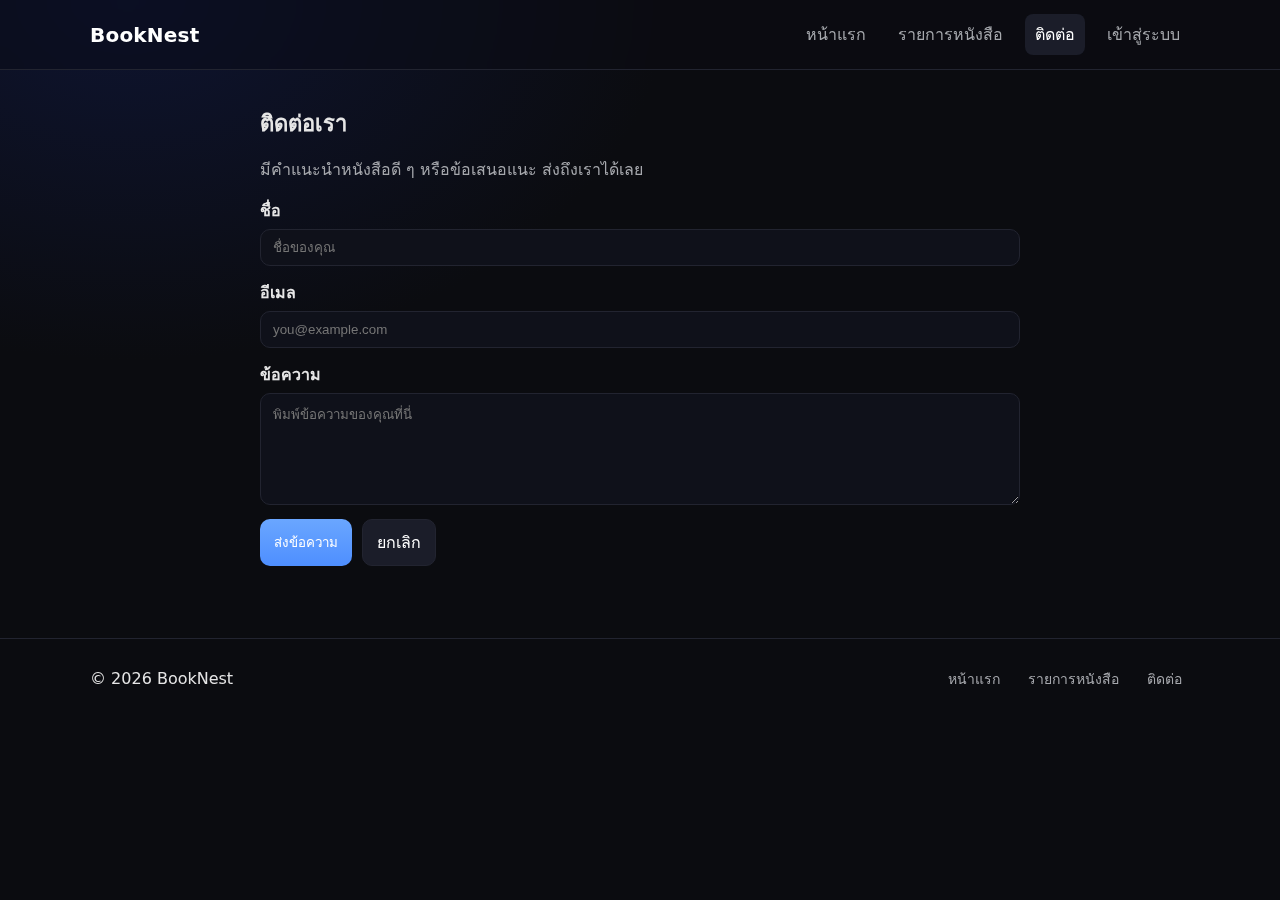
<file: contact.html>
<!doctype html>
<html lang="th">
  <head>
    <meta charset="utf-8" />
    <meta name="viewport" content="width=device-width, initial-scale=1" />
    <title>BookNest | ติดต่อ</title>
    <meta name="description" content="ติดต่อทีมงาน BookNest เพื่อแนะนำหนังสือหรือสอบถามข้อมูล" />
    <link rel="stylesheet" href="./assets/css/styles.css" />
  </head>
  <body>
    <header class="site-header">
      <div class="container header-inner">
        <a class="brand" href="./index.html">BookNest</a>
        <nav class="nav">
          <a href="./index.html">หน้าแรก</a>
          <a href="./books.html">รายการหนังสือ</a>
          <a href="./contact.html" aria-current="page">ติดต่อ</a>
          <a href="./login.html" id="loginLink">เข้าสู่ระบบ</a>
          <a href="./profile.html" id="profileLink" style="display: none;">โปรไฟล์</a>
          <a href="#" id="logoutLink" style="display: none;">ออกจากระบบ</a>
        </nav>
      </div>
    </header>

    <main class="section">
      <div class="container narrow">
        <h1 class="section-title">ติดต่อเรา</h1>
        <p class="muted">มีคำแนะนำหนังสือดี ๆ หรือข้อเสนอแนะ ส่งถึงเราได้เลย</p>

        <form class="form" action="mailto:example@example.com" method="post">
          <div class="form-row">
            <label for="name">ชื่อ</label>
            <input id="name" name="name" type="text" placeholder="ชื่อของคุณ" required />
          </div>
          <div class="form-row">
            <label for="email">อีเมล</label>
            <input id="email" name="email" type="email" placeholder="you@example.com" required />
          </div>
          <div class="form-row">
            <label for="message">ข้อความ</label>
            <textarea id="message" name="message" rows="6" placeholder="พิมพ์ข้อความของคุณที่นี่"></textarea>
          </div>
          <div class="form-actions">
            <button class="btn btn-primary" type="submit">ส่งข้อความ</button>
            <a class="btn" href="./index.html">ยกเลิก</a>
          </div>
        </form>
      </div>
    </main>

    <footer class="site-footer">
      <div class="container footer-inner">
        <p>© <span id="year"></span> BookNest</p>
        <nav class="nav small">
          <a href="./index.html">หน้าแรก</a>
          <a href="./books.html">รายการหนังสือ</a>
          <a href="./contact.html">ติดต่อ</a>
        </nav>
      </div>
    </footer>

    <script>
      document.getElementById('year').textContent = new Date().getFullYear();
      
      // ตรวจสอบสถานะการล็อกอิน
      function checkAuthStatus() {
        const isLoggedIn = localStorage.getItem('isLoggedIn');
        const loginLink = document.getElementById('loginLink');
        const profileLink = document.getElementById('profileLink');
        const logoutLink = document.getElementById('logoutLink');
        
        if (isLoggedIn) {
          loginLink.style.display = 'none';
          profileLink.style.display = 'inline-block';
          logoutLink.style.display = 'inline-block';
        } else {
          loginLink.style.display = 'inline-block';
          profileLink.style.display = 'none';
          logoutLink.style.display = 'none';
        }
      }
      
      // จัดการการออกจากระบบ
      document.getElementById('logoutLink').addEventListener('click', function(e) {
        e.preventDefault();
        
        if (confirm('คุณต้องการออกจากระบบหรือไม่?')) {
          localStorage.removeItem('isLoggedIn');
          localStorage.removeItem('userEmail');
          localStorage.removeItem('userRole');
          
          alert('ออกจากระบบแล้ว');
          checkAuthStatus();
        }
      });
      
      // ตรวจสอบสถานะเมื่อโหลดหน้า
      checkAuthStatus();
    </script>
  </body>
  </html>
</file>
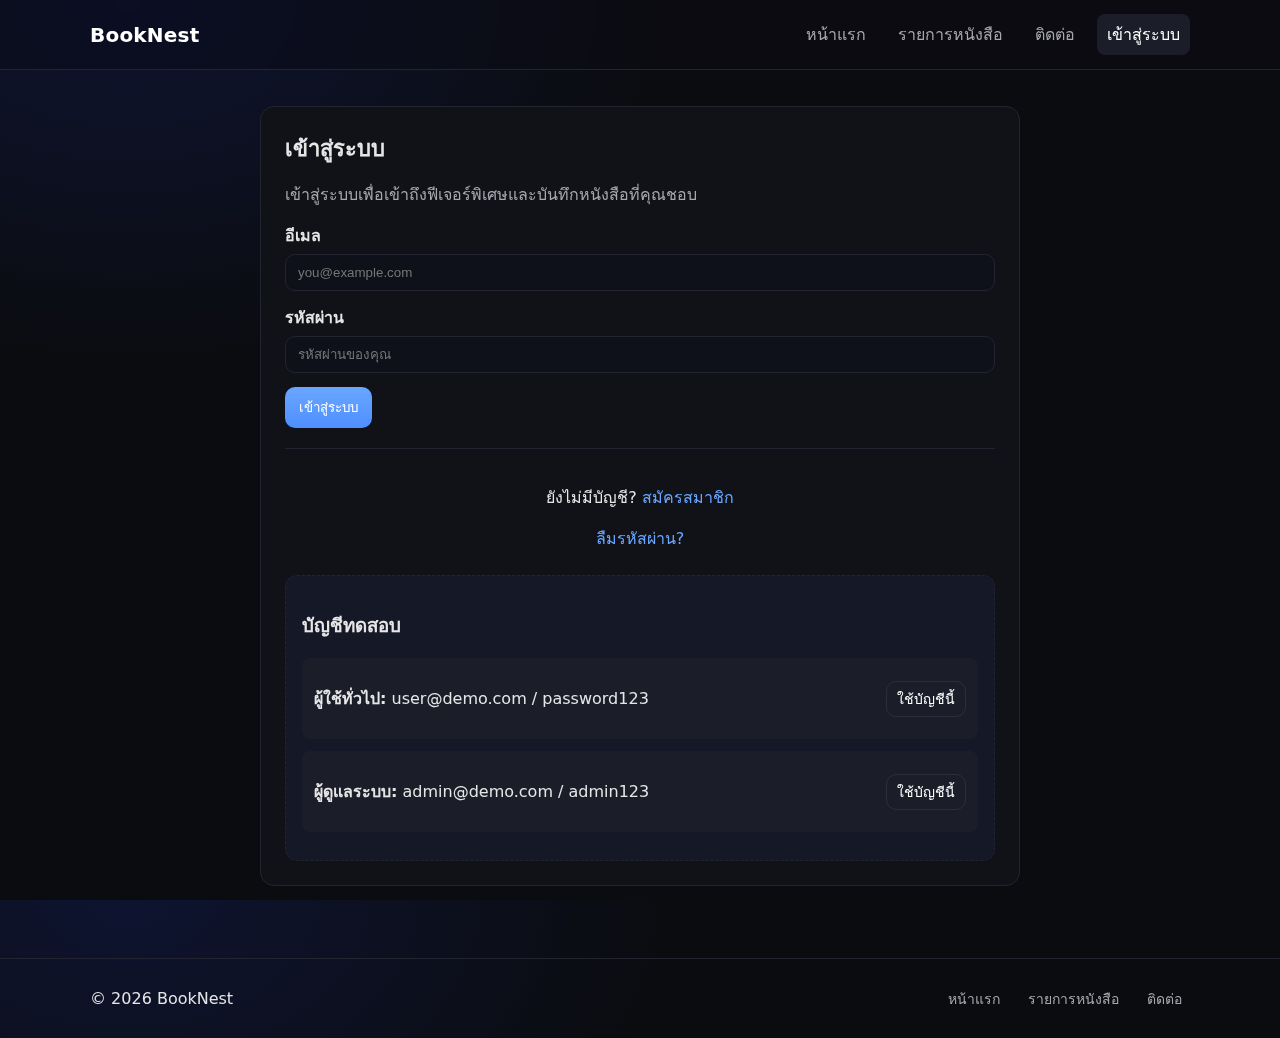
<file: login.html>
<!doctype html>
<html lang="th">
<head>
    <meta charset="utf-8" />
    <meta name="viewport" content="width=device-width, initial-scale=1" />
    <title>BookNest | เข้าสู่ระบบ</title>
    <meta name="description" content="เข้าสู่ระบบ BookNest เพื่อเข้าถึงฟีเจอร์พิเศษ" />
    <link rel="stylesheet" href="./assets/css/styles.css" />
</head>
<body>
    <header class="site-header">
        <div class="container header-inner">
            <a class="brand" href="./index.html">BookNest</a>
            <nav class="nav">
                <a href="./index.html">หน้าแรก</a>
                <a href="./books.html">รายการหนังสือ</a>
                <a href="./contact.html">ติดต่อ</a>
                <a href="./login.html" aria-current="page">เข้าสู่ระบบ</a>
            </nav>
        </div>
    </header>

    <main class="section">
        <div class="container narrow">
            <div class="auth-container">
                <h1 class="section-title">เข้าสู่ระบบ</h1>
                <p class="muted">เข้าสู่ระบบเพื่อเข้าถึงฟีเจอร์พิเศษและบันทึกหนังสือที่คุณชอบ</p>

                <form class="form auth-form" id="loginForm">
                    <div class="form-row">
                        <label for="email">อีเมล</label>
                        <input id="email" name="email" type="email" placeholder="you@example.com" required />
                    </div>
                    <div class="form-row">
                        <label for="password">รหัสผ่าน</label>
                        <input id="password" name="password" type="password" placeholder="รหัสผ่านของคุณ" required />
                    </div>
                    <div class="form-actions">
                        <button class="btn btn-primary" type="submit">เข้าสู่ระบบ</button>
                    </div>
                </form>

                <div class="auth-links">
                    <p>ยังไม่มีบัญชี? <a href="./register.html">สมัครสมาชิก</a></p>
                    <p><a href="#" id="forgotPassword">ลืมรหัสผ่าน?</a></p>
                </div>

                <div class="demo-accounts">
                    <h3>บัญชีทดสอบ</h3>
                    <div class="demo-account">
                        <p><strong>ผู้ใช้ทั่วไป:</strong> user@demo.com / password123</p>
                        <button class="btn btn-ghost btn-sm" onclick="fillDemoAccount('user@demo.com', 'password123')">ใช้บัญชีนี้</button>
                    </div>
                    <div class="demo-account">
                        <p><strong>ผู้ดูแลระบบ:</strong> admin@demo.com / admin123</p>
                        <button class="btn btn-ghost btn-sm" onclick="fillDemoAccount('admin@demo.com', 'admin123')">ใช้บัญชีนี้</button>
                    </div>
                </div>
            </div>
        </div>
    </main>

    <footer class="site-footer">
        <div class="container footer-inner">
            <p>© <span id="year"></span> BookNest</p>
            <nav class="nav small">
                <a href="./index.html">หน้าแรก</a>
                <a href="./books.html">รายการหนังสือ</a>
                <a href="./contact.html">ติดต่อ</a>
            </nav>
        </div>
    </footer>

    <script>
        document.getElementById('year').textContent = new Date().getFullYear();
        
        // ฟังก์ชันกรอกข้อมูลบัญชีทดสอบ
        function fillDemoAccount(email, password) {
            document.getElementById('email').value = email;
            document.getElementById('password').value = password;
        }

        // จัดการการส่งฟอร์มล็อกอิน
        document.getElementById('loginForm').addEventListener('submit', function(e) {
            e.preventDefault();
            
            const email = document.getElementById('email').value;
            const password = document.getElementById('password').value;
            
            // จำลองการตรวจสอบบัญชี
            if ((email === 'user@demo.com' && password === 'password123') ||
                (email === 'admin@demo.com' && password === 'admin123')) {
                
                // บันทึกข้อมูลการล็อกอิน
                localStorage.setItem('isLoggedIn', 'true');
                localStorage.setItem('userEmail', email);
                localStorage.setItem('userRole', email === 'admin@demo.com' ? 'admin' : 'user');
                
                // แสดงข้อความสำเร็จ
                alert('เข้าสู่ระบบสำเร็จ!');
                
                // เปลี่ยนเส้นทางไปยังหน้าหลัก
                window.location.href = './index.html';
            } else {
                alert('อีเมลหรือรหัสผ่านไม่ถูกต้อง');
            }
        });

        // จัดการลิงก์ลืมรหัสผ่าน
        document.getElementById('forgotPassword').addEventListener('click', function(e) {
            e.preventDefault();
            alert('ฟีเจอร์นี้จะเปิดใช้งานในอนาคต');
        });
    </script>
</body>
</html>
</file>
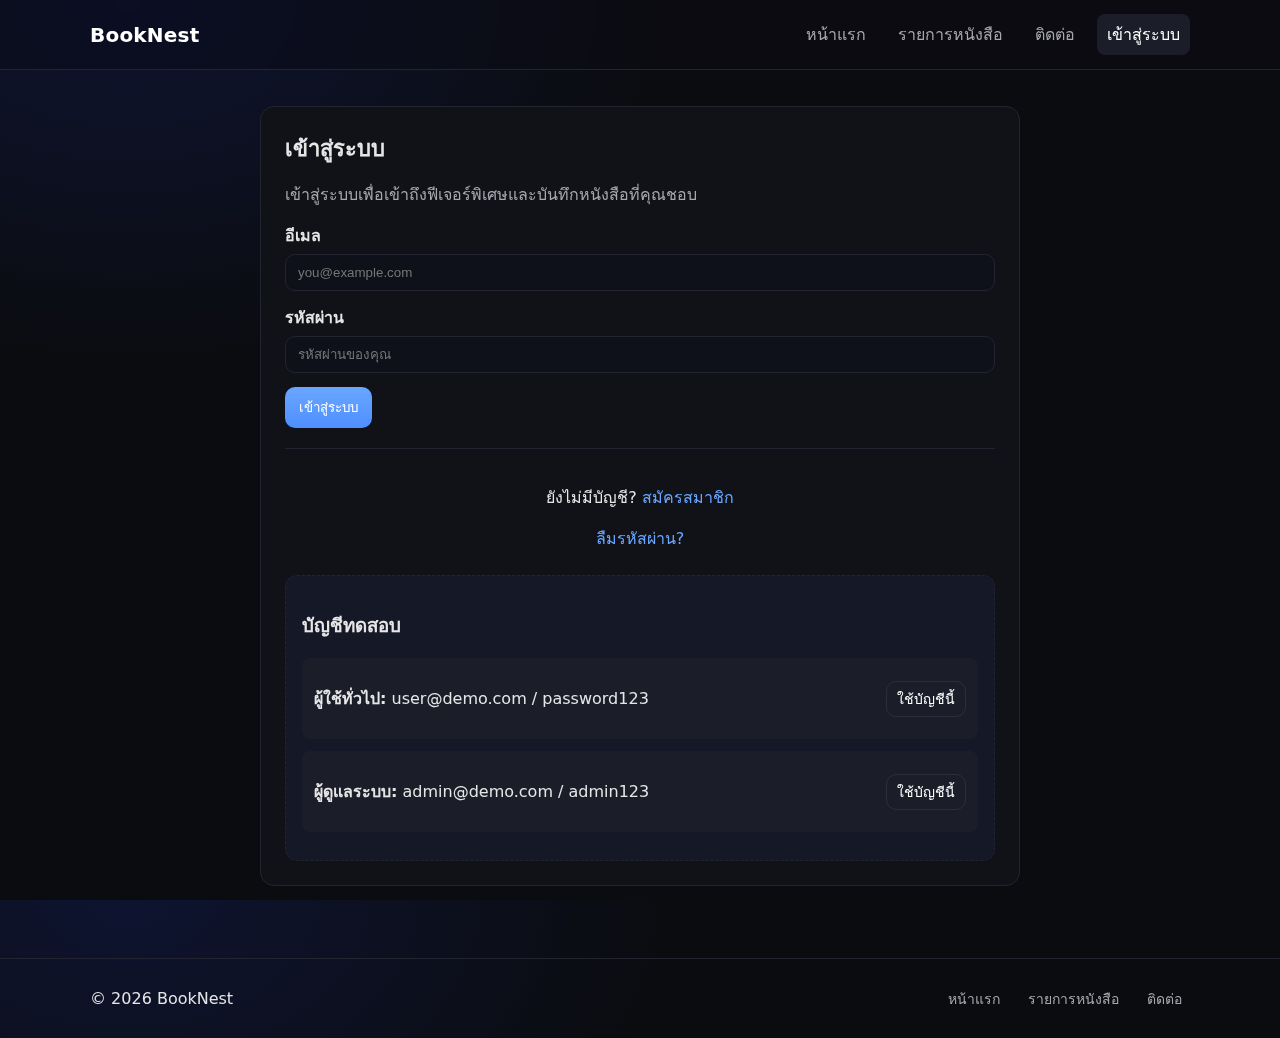
<file: profile.html>
<!doctype html>
<html lang="th">
<head>
    <meta charset="utf-8" />
    <meta name="viewport" content="width=device-width, initial-scale=1" />
    <title>BookNest | โปรไฟล์</title>
    <meta name="description" content="จัดการโปรไฟล์และข้อมูลส่วนตัวของคุณ" />
    <link rel="stylesheet" href="./assets/css/styles.css" />
</head>
<body>
    <header class="site-header">
        <div class="container header-inner">
            <a class="brand" href="./index.html">BookNest</a>
            <nav class="nav">
                <a href="./index.html">หน้าแรก</a>
                <a href="./books.html">รายการหนังสือ</a>
                <a href="./contact.html">ติดต่อ</a>
                <a href="./profile.html" aria-current="page">โปรไฟล์</a>
                <a href="#" id="logoutBtn">ออกจากระบบ</a>
            </nav>
        </div>
    </header>

    <main class="section">
        <div class="container">
            <div class="profile-header">
                <h1 class="section-title">โปรไฟล์ของฉัน</h1>
                <p class="muted">จัดการข้อมูลส่วนตัวและดูประวัติการใช้งาน</p>
            </div>

            <div class="profile-grid">
                <div class="profile-card">
                    <h3>ข้อมูลส่วนตัว</h3>
                    <div class="profile-info">
                        <div class="info-row">
                            <span class="info-label">อีเมล:</span>
                            <span class="info-value" id="userEmail">-</span>
                        </div>
                        <div class="info-row">
                            <span class="info-label">สถานะ:</span>
                            <span class="info-value" id="userRole">-</span>
                        </div>
                        <div class="info-row">
                            <span class="info-label">วันที่สมัคร:</span>
                            <span class="info-value" id="joinDate">-</span>
                        </div>
                    </div>
                    <button class="btn btn-ghost" id="editProfileBtn">แก้ไขโปรไฟล์</button>
                </div>

                <div class="profile-card">
                    <h3>หนังสือที่ชอบ</h3>
                    <div class="favorites-list" id="favoritesList">
                        <p class="muted">ยังไม่มีหนังสือที่ชอบ</p>
                    </div>
                    <a href="./books.html" class="btn btn-primary">ดูรายการหนังสือ</a>
                </div>

                <div class="profile-card">
                    <h3>ประวัติการอ่าน</h3>
                    <div class="reading-history" id="readingHistory">
                        <p class="muted">ยังไม่มีประวัติการอ่าน</p>
                    </div>
                </div>

                <div class="profile-card" id="adminPanel" style="display: none;">
                    <h3>แผงผู้ดูแลระบบ</h3>
                    <div class="admin-actions">
                        <button class="btn btn-primary" onclick="manageUsers()">จัดการผู้ใช้</button>
                        <button class="btn btn-ghost" onclick="viewAnalytics()">ดูสถิติ</button>
                        <button class="btn btn-ghost" onclick="manageBooks()">จัดการหนังสือ</button>
                    </div>
                </div>
            </div>

            <!-- Modal แก้ไขโปรไฟล์ -->
            <div class="modal" id="editProfileModal">
                <div class="modal-content">
                    <div class="modal-header">
                        <h3>แก้ไขโปรไฟล์</h3>
                        <button class="modal-close" id="closeModal">&times;</button>
                    </div>
                    <form class="form" id="editProfileForm">
                        <div class="form-row">
                            <label for="editName">ชื่อ-นามสกุล</label>
                            <input id="editName" name="name" type="text" placeholder="ชื่อของคุณ" required />
                        </div>
                        <div class="form-row">
                            <label for="editBio">ข้อมูลส่วนตัว</label>
                            <textarea id="editBio" name="bio" rows="3" placeholder="บอกเราเกี่ยวกับตัวคุณ"></textarea>
                        </div>
                        <div class="form-actions">
                            <button class="btn btn-primary" type="submit">บันทึก</button>
                            <button class="btn btn-ghost" type="button" id="cancelEdit">ยกเลิก</button>
                        </div>
                    </form>
                </div>
            </div>
        </div>
    </main>

    <footer class="site-footer">
        <div class="container footer-inner">
            <p>© <span id="year"></span> BookNest</p>
            <nav class="nav small">
                <a href="./index.html">หน้าแรก</a>
                <a href="./books.html">รายการหนังสือ</a>
                <a href="./contact.html">ติดต่อ</a>
            </nav>
        </div>
    </footer>

    <script>
        document.getElementById('year').textContent = new Date().getFullYear();
        
        // ตรวจสอบสถานะการล็อกอิน
        function checkAuth() {
            const isLoggedIn = localStorage.getItem('isLoggedIn');
            if (!isLoggedIn) {
                alert('กรุณาเข้าสู่ระบบก่อน');
                window.location.href = './login.html';
                return;
            }
            
            // แสดงข้อมูลผู้ใช้
            displayUserInfo();
        }
        
        // แสดงข้อมูลผู้ใช้
        function displayUserInfo() {
            const userEmail = localStorage.getItem('userEmail');
            const userRole = localStorage.getItem('userRole');
            
            document.getElementById('userEmail').textContent = userEmail;
            document.getElementById('userRole').textContent = userRole === 'admin' ? 'ผู้ดูแลระบบ' : 'ผู้ใช้ทั่วไป';
            document.getElementById('joinDate').textContent = new Date().toLocaleDateString('th-TH');
            
            // แสดงแผงผู้ดูแลระบบถ้าเป็น admin
            if (userRole === 'admin') {
                document.getElementById('adminPanel').style.display = 'block';
            }
        }
        
        // จัดการการออกจากระบบ
        document.getElementById('logoutBtn').addEventListener('click', function(e) {
            e.preventDefault();
            
            if (confirm('คุณต้องการออกจากระบบหรือไม่?')) {
                localStorage.removeItem('isLoggedIn');
                localStorage.removeItem('userEmail');
                localStorage.removeItem('userRole');
                
                alert('ออกจากระบบแล้ว');
                window.location.href = './index.html';
            }
        });
        
        // จัดการการแก้ไขโปรไฟล์
        document.getElementById('editProfileBtn').addEventListener('click', function() {
            document.getElementById('editProfileModal').style.display = 'block';
        });
        
        // ปิด modal
        document.getElementById('closeModal').addEventListener('click', function() {
            document.getElementById('editProfileModal').style.display = 'none';
        });
        
        document.getElementById('cancelEdit').addEventListener('click', function() {
            document.getElementById('editProfileModal').style.display = 'none';
        });
        
        // ปิด modal เมื่อคลิกนอกพื้นที่
        window.addEventListener('click', function(e) {
            const modal = document.getElementById('editProfileModal');
            if (e.target === modal) {
                modal.style.display = 'none';
            }
        });
        
        // จัดการการส่งฟอร์มแก้ไขโปรไฟล์
        document.getElementById('editProfileForm').addEventListener('submit', function(e) {
            e.preventDefault();
            
            const name = document.getElementById('editName').value;
            const bio = document.getElementById('editBio').value;
            
            // บันทึกข้อมูล (จำลอง)
            localStorage.setItem('userName', name);
            localStorage.setItem('userBio', bio);
            
            alert('บันทึกข้อมูลสำเร็จ');
            document.getElementById('editProfileModal').style.display = 'none';
        });
        
        // ฟังก์ชันสำหรับผู้ดูแลระบบ
        function manageUsers() {
            alert('ฟีเจอร์จัดการผู้ใช้จะเปิดใช้งานในอนาคต');
        }
        
        function viewAnalytics() {
            alert('ฟีเจอร์ดูสถิติจะเปิดใช้งานในอนาคต');
        }
        
        function manageBooks() {
            alert('ฟีเจอร์จัดการหนังสือจะเปิดใช้งานในอนาคต');
        }
        
        // ตรวจสอบการล็อกอินเมื่อโหลดหน้า
        checkAuth();
    </script>
</body>
</html>
</file>
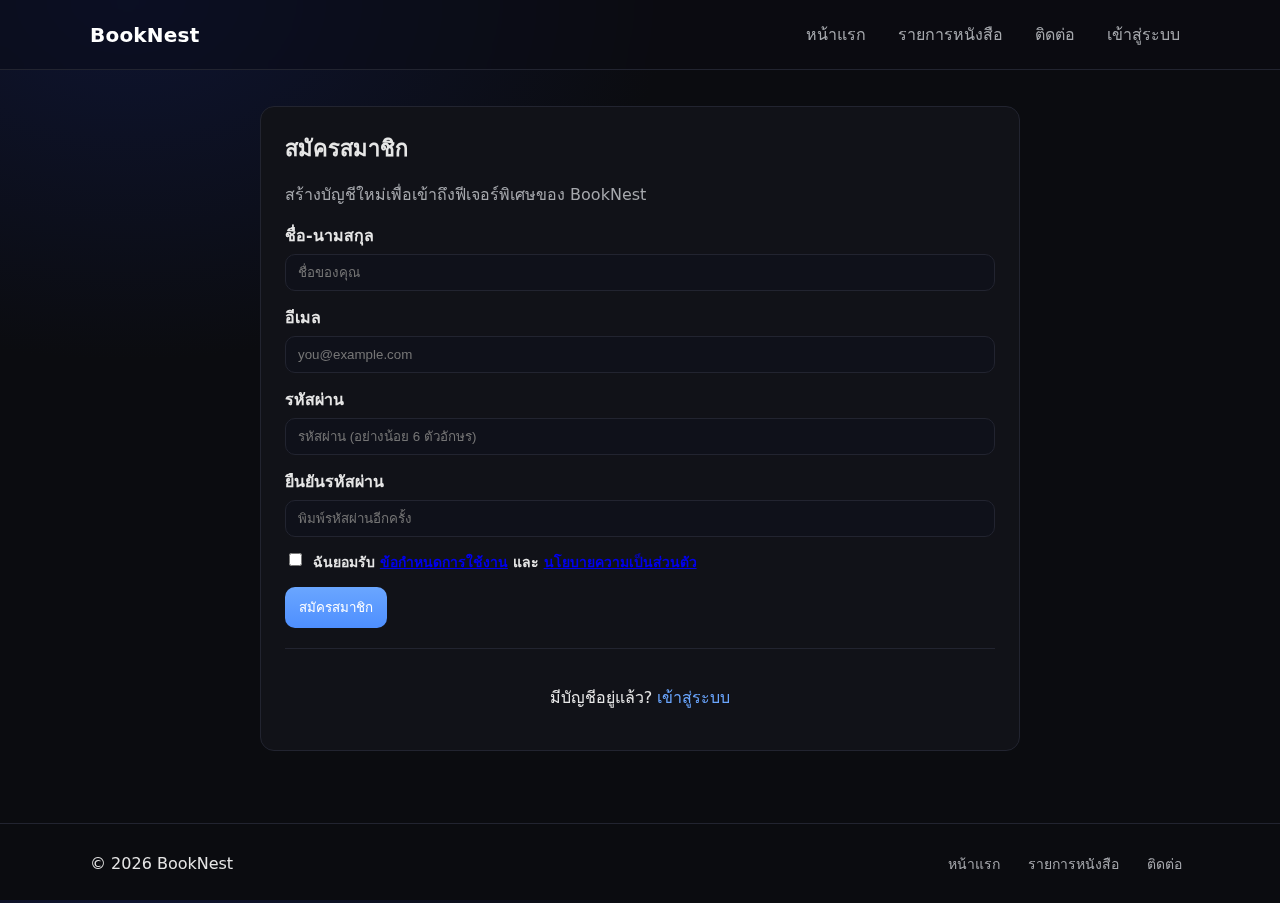
<file: register.html>
<!doctype html>
<html lang="th">
<head>
    <meta charset="utf-8" />
    <meta name="viewport" content="width=device-width, initial-scale=1" />
    <title>BookNest | สมัครสมาชิก</title>
    <meta name="description" content="สมัครสมาชิก BookNest เพื่อเข้าถึงฟีเจอร์พิเศษ" />
    <link rel="stylesheet" href="./assets/css/styles.css" />
</head>
<body>
    <header class="site-header">
        <div class="container header-inner">
            <a class="brand" href="./index.html">BookNest</a>
            <nav class="nav">
                <a href="./index.html">หน้าแรก</a>
                <a href="./books.html">รายการหนังสือ</a>
                <a href="./contact.html">ติดต่อ</a>
                <a href="./login.html">เข้าสู่ระบบ</a>
            </nav>
        </div>
    </header>

    <main class="section">
        <div class="container narrow">
            <div class="auth-container">
                <h1 class="section-title">สมัครสมาชิก</h1>
                <p class="muted">สร้างบัญชีใหม่เพื่อเข้าถึงฟีเจอร์พิเศษของ BookNest</p>

                <form class="form auth-form" id="registerForm">
                    <div class="form-row">
                        <label for="name">ชื่อ-นามสกุล</label>
                        <input id="name" name="name" type="text" placeholder="ชื่อของคุณ" required />
                    </div>
                    <div class="form-row">
                        <label for="email">อีเมล</label>
                        <input id="email" name="email" type="email" placeholder="you@example.com" required />
                    </div>
                    <div class="form-row">
                        <label for="password">รหัสผ่าน</label>
                        <input id="password" name="password" type="password" placeholder="รหัสผ่าน (อย่างน้อย 6 ตัวอักษร)" required minlength="6" />
                    </div>
                    <div class="form-row">
                        <label for="confirmPassword">ยืนยันรหัสผ่าน</label>
                        <input id="confirmPassword" name="confirmPassword" type="password" placeholder="พิมพ์รหัสผ่านอีกครั้ง" required minlength="6" />
                    </div>
                    <div class="form-row">
                        <label class="checkbox-label">
                            <input type="checkbox" id="agreeTerms" required />
                            <span>ฉันยอมรับ <a href="#" target="_blank">ข้อกำหนดการใช้งาน</a> และ <a href="#" target="_blank">นโยบายความเป็นส่วนตัว</a></span>
                        </label>
                    </div>
                    <div class="form-actions">
                        <button class="btn btn-primary" type="submit">สมัครสมาชิก</button>
                    </div>
                </form>

                <div class="auth-links">
                    <p>มีบัญชีอยู่แล้ว? <a href="./login.html">เข้าสู่ระบบ</a></p>
                </div>
            </div>
        </div>
    </main>

    <footer class="site-footer">
        <div class="container footer-inner">
            <p>© <span id="year"></span> BookNest</p>
            <nav class="nav small">
                <a href="./index.html">หน้าแรก</a>
                <a href="./books.html">รายการหนังสือ</a>
                <a href="./contact.html">ติดต่อ</a>
            </nav>
        </div>
    </footer>

    <script>
        document.getElementById('year').textContent = new Date().getFullYear();
        
        // จัดการการส่งฟอร์มสมัครสมาชิก
        document.getElementById('registerForm').addEventListener('submit', function(e) {
            e.preventDefault();
            
            const name = document.getElementById('name').value;
            const email = document.getElementById('email').value;
            const password = document.getElementById('password').value;
            const confirmPassword = document.getElementById('confirmPassword').value;
            const agreeTerms = document.getElementById('agreeTerms').checked;
            
            // ตรวจสอบข้อมูล
            if (password !== confirmPassword) {
                alert('รหัสผ่านไม่ตรงกัน');
                return;
            }
            
            if (password.length < 6) {
                alert('รหัสผ่านต้องมีอย่างน้อย 6 ตัวอักษร');
                return;
            }
            
            if (!agreeTerms) {
                alert('กรุณายอมรับข้อกำหนดการใช้งาน');
                return;
            }
            
            // จำลองการสมัครสมาชิกสำเร็จ
            alert('สมัครสมาชิกสำเร็จ! กรุณาเข้าสู่ระบบ');
            
            // เปลี่ยนเส้นทางไปยังหน้าล็อกอิน
            window.location.href = './login.html';
        });
    </script>
</body>
</html>
</file>
<file: assets/css/styles.css>
:root {
  --bg: #0b0c10;
  --panel: #111218;
  --panel-alt: #151827;
  --text: #e6e6e6;
  --muted: #a6a8ad;
  --primary: #6aa6ff;
  --primary-strong: #4e8fff;
  --border: #222430;
  --chip: #1b1d29;
}

* { box-sizing: border-box; }
html, body { height: 100%; }
body {
  margin: 0;
  font-family: ui-sans-serif, system-ui, -apple-system, Segoe UI, Roboto, Inter, "Noto Sans Thai", Arial, sans-serif;
  color: var(--text);
  background: radial-gradient(1200px 800px at 10% 0%, #0e1430 0%, var(--bg) 45%),
              radial-gradient(1400px 900px at 100% 10%, #181430 0%, var(--bg) 50%);
}

.container { width: min(1100px, 92vw); margin: 0 auto; }
.narrow { width: min(760px, 92vw); }

.site-header {
  position: sticky; top: 0; z-index: 50;
  backdrop-filter: saturate(160%) blur(10px);
  background: rgba(11, 12, 16, 0.6);
  border-bottom: 1px solid var(--border);
}
.header-inner { display: flex; align-items: center; justify-content: space-between; padding: 14px 0; }
.brand { font-weight: 700; letter-spacing: 0.2px; color: #fff; text-decoration: none; font-size: 20px; }
.nav { display: flex; gap: 12px; }
.nav a { color: var(--muted); text-decoration: none; padding: 8px 10px; border-radius: 8px; }
.nav a[aria-current="page"], .nav a:hover { color: #fff; background: var(--chip); }
.nav.small a { padding: 4px 8px; font-size: 14px; }

.hero { padding: 72px 0 36px; }
.hero-inner { display: grid; gap: 16px; }
.hero h1 { font-size: clamp(28px, 4vw, 44px); margin: 0; }
.hero p { color: var(--muted); margin: 0; }
.actions { display: flex; gap: 12px; margin-top: 8px; }

.btn { display: inline-block; padding: 10px 14px; border-radius: 10px; border: 1px solid var(--border); color: #fff; text-decoration: none; background: var(--chip); }
.btn:hover { border-color: #2b2e3d; }
.btn-primary { background: linear-gradient(180deg, var(--primary), var(--primary-strong)); border: none; }
.btn-ghost { background: transparent; border-color: #2b2e3d; }

.section { padding: 36px 0; }
.section-alt { background: linear-gradient(180deg, rgba(255,255,255,0.02), rgba(255,255,255,0)); }
.section-title { font-size: 22px; margin: 0 0 16px; }
.muted { color: var(--muted); }

.grid { display: grid; gap: 16px; }
.cards { grid-template-columns: repeat(auto-fit, minmax(240px, 1fr)); }

.card { background: var(--panel); border: 1px solid var(--border); border-radius: 14px; overflow: hidden; display: flex; flex-direction: column; }
.card img { width: 100%; height: 180px; object-fit: cover; display: block; }
.card-body { padding: 14px; display: grid; gap: 8px; }

.two-col { display: grid; grid-template-columns: 1fr; gap: 16px; }
@media (min-width: 900px) { .two-col { grid-template-columns: 1.2fr 0.8fr; } }

.feature-box { background: var(--panel-alt); border: 1px dashed var(--border); border-radius: 12px; padding: 16px; }

.checklist { margin: 0; padding-left: 18px; }
.checklist li { margin: 6px 0; }

.filters { display: flex; align-items: center; gap: 10px; margin-bottom: 12px; flex-wrap: wrap; }
.chip { background: var(--chip); border: 1px solid var(--border); color: var(--text); text-decoration: none; padding: 6px 10px; border-radius: 999px; font-size: 14px; }
.chip.active, .chip:hover { background: #23263a; }

.form { display: grid; gap: 14px; margin-top: 8px; }
.form-row { display: grid; gap: 6px; }
.form label { font-weight: 600; }
.form input, .form textarea { width: 100%; padding: 10px 12px; border-radius: 10px; border: 1px solid var(--border); background: #0f111a; color: var(--text); }
.form input:focus, .form textarea:focus { outline: none; border-color: var(--primary-strong); box-shadow: 0 0 0 4px rgba(78, 143, 255, 0.15); }
.form-actions { display: flex; gap: 10px; }

/* Auth styles */
.auth-container { 
  background: var(--panel); 
  border: 1px solid var(--border); 
  border-radius: 14px; 
  padding: 24px; 
}

.auth-form { margin-bottom: 20px; }

.auth-links { 
  text-align: center; 
  margin-top: 20px; 
  padding-top: 20px; 
  border-top: 1px solid var(--border); 
}

.auth-links a { color: var(--primary); text-decoration: none; }
.auth-links a:hover { text-decoration: underline; }

.demo-accounts { 
  margin-top: 24px; 
  padding: 16px; 
  background: var(--panel-alt); 
  border: 1px dashed var(--border); 
  border-radius: 12px; 
}

.demo-account { 
  display: flex; 
  align-items: center; 
  justify-content: space-between; 
  margin: 12px 0; 
  padding: 12px; 
  background: var(--chip); 
  border-radius: 8px; 
}

.btn-sm { padding: 6px 10px; font-size: 14px; }

/* Profile styles */
.profile-header { text-align: center; margin-bottom: 32px; }

.profile-grid { 
  display: grid; 
  gap: 20px; 
  grid-template-columns: repeat(auto-fit, minmax(300px, 1fr)); 
}

.profile-card { 
  background: var(--panel); 
  border: 1px solid var(--border); 
  border-radius: 14px; 
  padding: 20px; 
}

.profile-info { margin: 16px 0; }

.info-row { 
  display: flex; 
  justify-content: space-between; 
  padding: 8px 0; 
  border-bottom: 1px solid var(--border); 
}

.info-label { font-weight: 600; color: var(--muted); }
.info-value { color: var(--text); }

.admin-actions { display: grid; gap: 10px; }

/* Modal styles */
.modal { 
  display: none; 
  position: fixed; 
  z-index: 1000; 
  left: 0; 
  top: 0; 
  width: 100%; 
  height: 100%; 
  background-color: rgba(0, 0, 0, 0.5); 
}

.modal-content { 
  background-color: var(--panel); 
  margin: 5% auto; 
  padding: 0; 
  border: 1px solid var(--border); 
  border-radius: 14px; 
  width: 90%; 
  max-width: 500px; 
}

.modal-header { 
  display: flex; 
  justify-content: space-between; 
  align-items: center; 
  padding: 20px 24px; 
  border-bottom: 1px solid var(--border); 
}

.modal-header h3 { margin: 0; }

.modal-close { 
  background: none; 
  border: none; 
  font-size: 24px; 
  color: var(--muted); 
  cursor: pointer; 
  padding: 0; 
}

.modal-close:hover { color: var(--text); }

/* Card actions */
.card-actions { 
  display: flex; 
  gap: 8px; 
  margin-top: 12px; 
}

.btn-like { 
  background: transparent; 
  border: 1px solid var(--border); 
  color: var(--muted); 
  transition: all 0.2s ease; 
}

.btn-like:hover { 
  border-color: #ff6b6b; 
  color: #ff6b6b; 
}

.btn-like.liked { 
  border-color: #ff6b6b; 
  color: #ff6b6b; 
}

.like-icon { font-size: 16px; }

/* Checkbox styles */
.checkbox-label { 
  display: flex; 
  align-items: flex-start; 
  gap: 8px; 
  cursor: pointer; 
}

.checkbox-label input[type="checkbox"] { 
  margin-top: 2px; 
  width: auto; 
}

.checkbox-label span { font-size: 14px; }

.site-footer { border-top: 1px solid var(--border); margin-top: 36px; }
.footer-inner { display: flex; align-items: center; justify-content: space-between; padding: 14px 0; }
</file>
